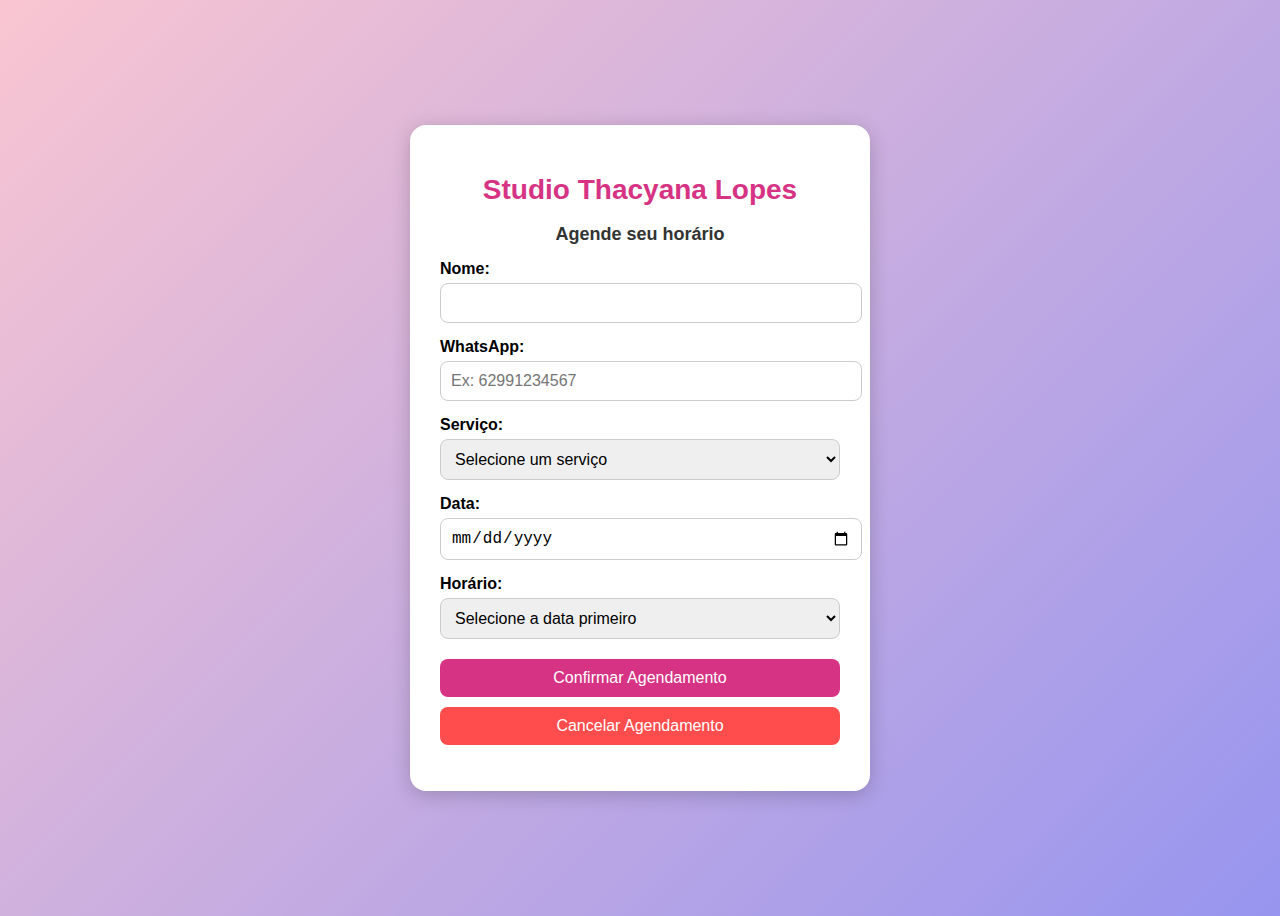
<file: index.html>
<!DOCTYPE html>
<html lang="pt-BR">
<head>
  <meta charset="UTF-8">
  <meta name="viewport" content="width=device-width, initial-scale=1.0">
  <title>Studio Thacyana Lopes - Agendamento</title>
  <link rel="stylesheet" href="style.css">
</head>
<body>
  <div class="container">
    <h1>Studio Thacyana Lopes</h1>
    <h2>Agende seu horário</h2>

    <form id="form-agendamento">
      <label>Nome:</label>
      <input type="text" id="nome" required>

      <label>WhatsApp:</label>
      <input type="tel" id="whatsapp" placeholder="Ex: 62991234567" required>

      <label>Serviço:</label>
      <select id="servico" required>
        <option value="">Selecione um serviço</option>
        <option value="Unha simples">Unha simples</option>
        <option value="Alongamento de unha">Alongamento de unha</option>
        <option value="Cílios">Cílios</option>
        <option value="Sobrancelha">Sobrancelha</option>
        <option value="Spa dos pés">Spa dos pés</option>
        <option value="Dermaplaning">Dermaplaning</option>
      </select>

      <label>Data:</label>
      <input type="date" id="data" required>

      <label>Horário:</label>
      <select id="horario" required>
        <option value="">Selecione a data primeiro</option>
      </select>

      <button type="submit">Confirmar Agendamento</button>
      <button type="button" id="btn-desmarcar" style="margin-top: 10px; background: #ff4c4c;">Cancelar Agendamento</button>
    </form>

    <p id="mensagem"></p>
  </div>

  <script src="script.js"></script>
</body>
</html>
</file>
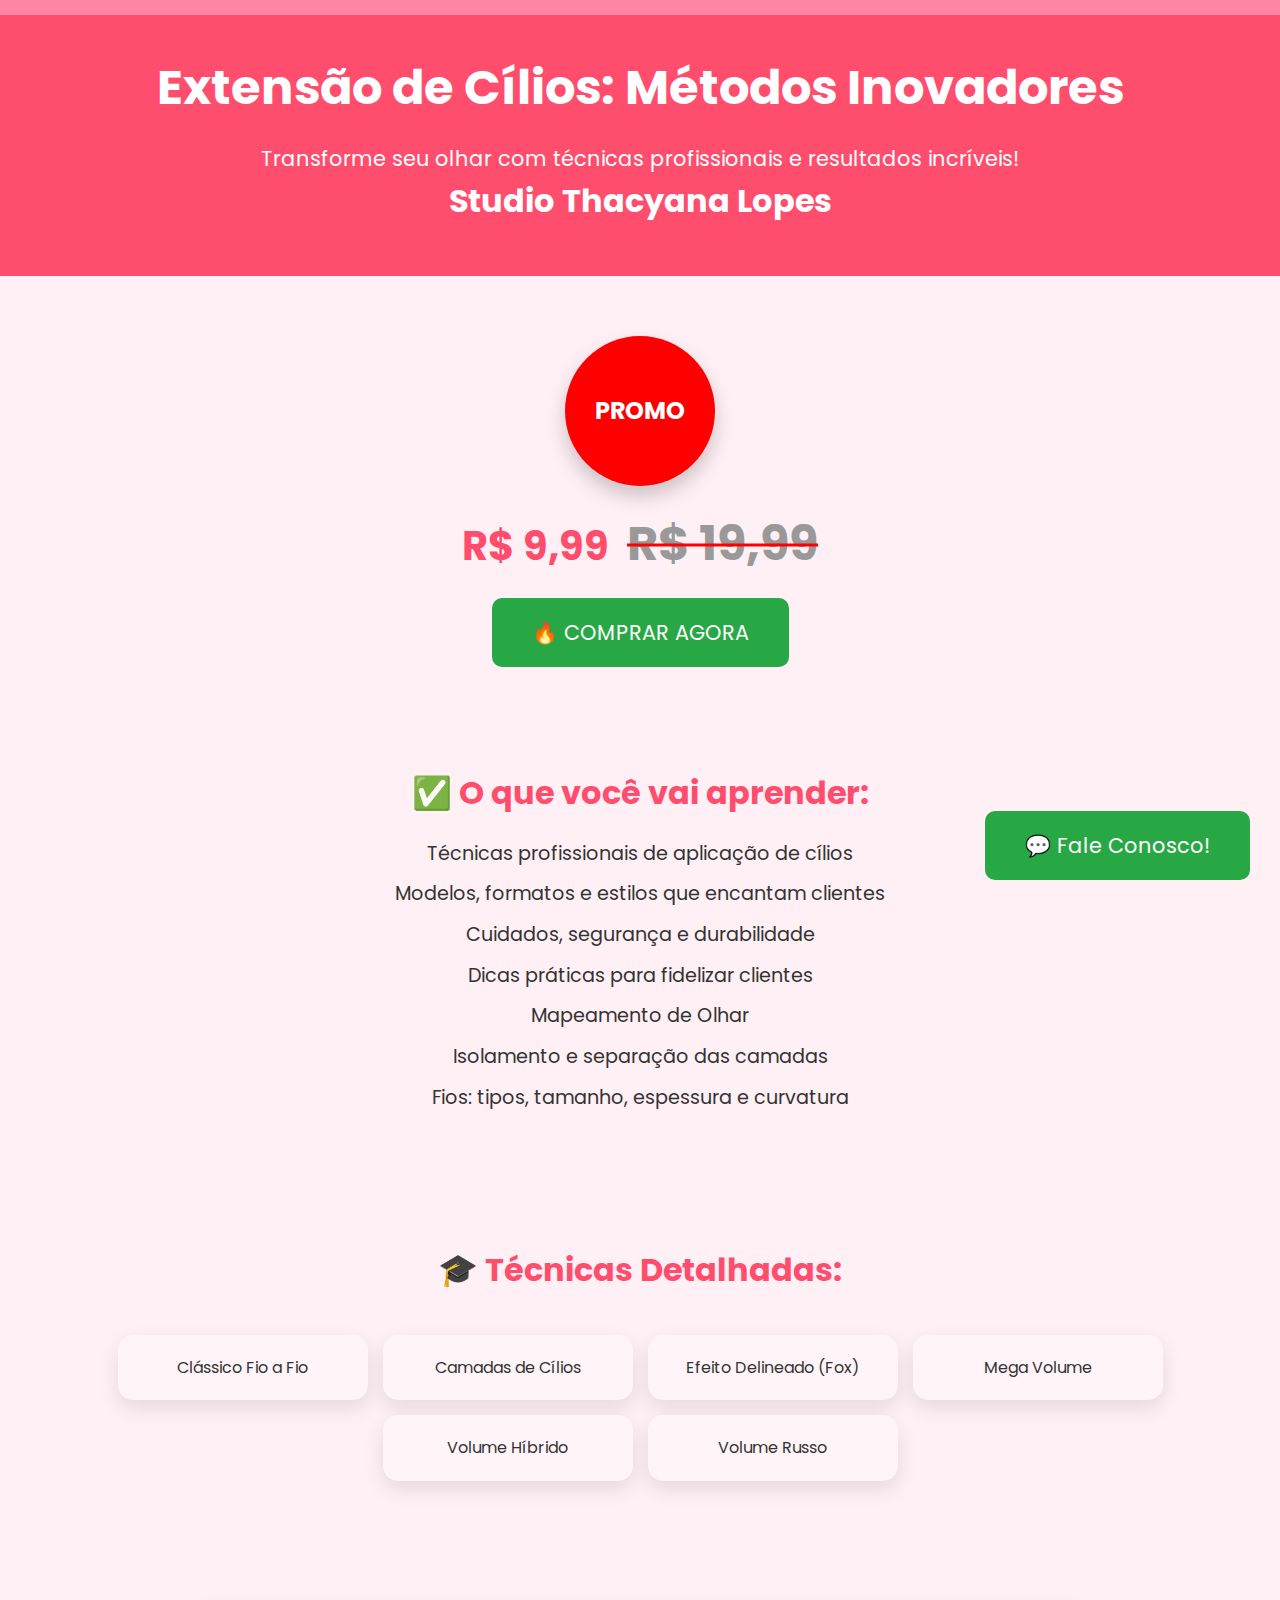
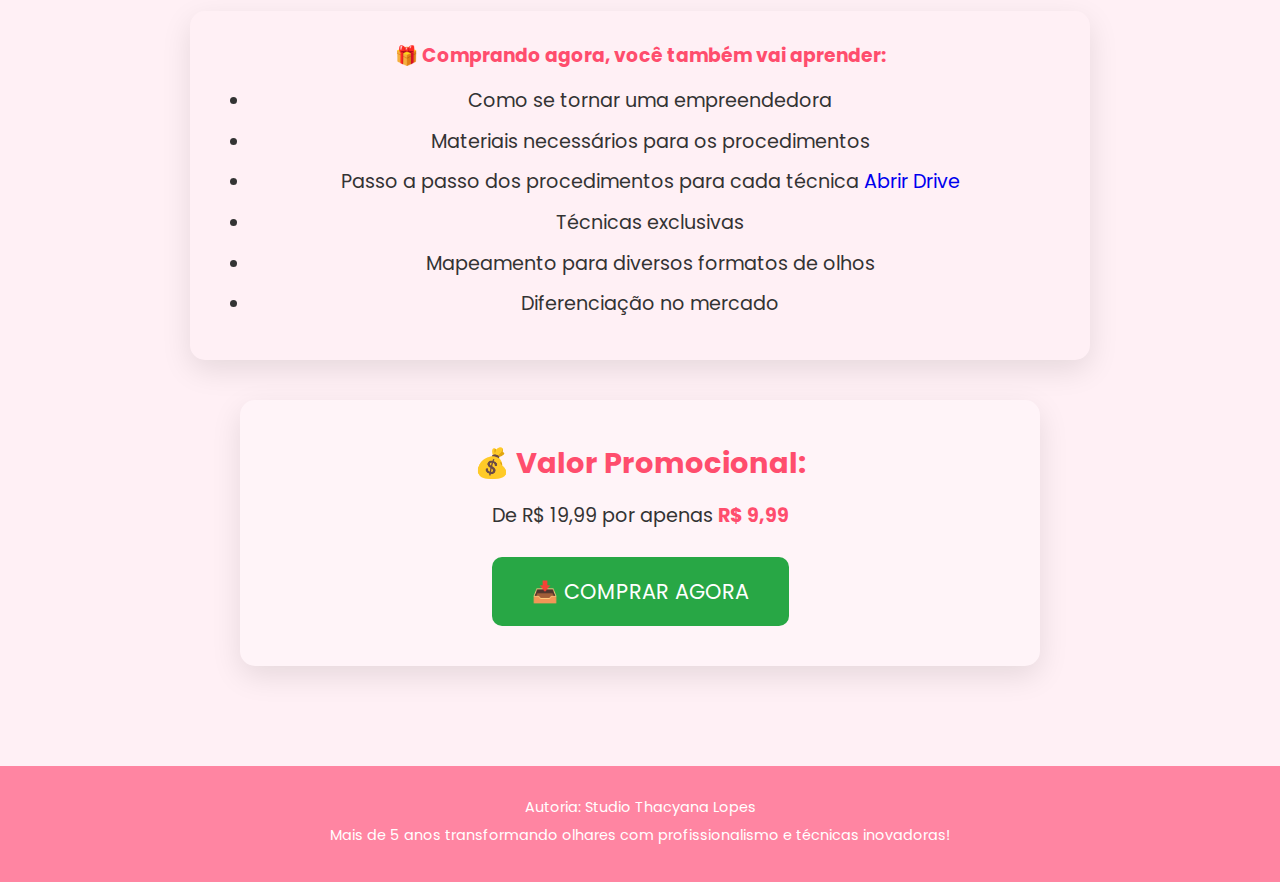
<file: extensao.html>
<!DOCTYPE html>
<html lang="pt-BR">
<head>
<meta charset="UTF-8">
<meta name="viewport" content="width=device-width, initial-scale=1.0">
<title>Extensão de Cílios: Métodos Inovadores</title>
<link href="https://fonts.googleapis.com/css2?family=Poppins:wght@400;600;700&display=swap" rel="stylesheet">
<style>
  * { margin: 0; padding: 0; box-sizing: border-box; font-family: 'Poppins', sans-serif; }
  body { background: #fff0f5; color: #333; line-height: 1.6; }

  a { text-decoration: none; }

  header {
    text-align: center;
    padding: 50px 20px;
    background: #ff4d6d;
    color: #fff;
    position: relative;
  }
  header h1 { font-size: 3em; margin-bottom: 15px; }
  header p { font-size: 1.3em; }

  /* Studio Thacyana Lopes animado */
  .studio-name {
    font-size: 2em;
    font-weight: bold;
    animation: colorFade 6s infinite, fadeInOut 6s infinite;
  }

  @keyframes colorFade {
    0%, 100% { color: white; }
    50% { color: gold; }
  }

  @keyframes fadeInOut {
    0%, 100% { opacity: 1; }
    50% { opacity: 0; }
  }

  .highlight-bar {
    position: absolute;
    top: 0;
    left: 0;
    width: 100%;
    height: 15px;
    background: #ff85a2;
    animation: moveBar 3s linear infinite;
  }
  @keyframes moveBar {
    0% {transform: translateX(0);}
    50% {transform: translateX(50%);}
    100% {transform: translateX(0);}
  }

  .container { max-width: 1200px; margin: auto; padding: 20px; }

  .offer { text-align: center; margin: 40px 0; position: relative; }

  /* Logo de promoção animada */
  .promo-logo {
    width: 150px;
    height: 150px;
    margin: 0 auto 20px auto;
    border-radius: 50%;
    background: red;
    color: #fff;
    display: flex;
    align-items: center;
    justify-content: center;
    font-weight: bold;
    font-size: 1.5em;
    box-shadow: 0 10px 20px rgba(0,0,0,0.2);
    animation: bounce 1.5s infinite;
  }

  @keyframes bounce {
    0%, 100% { transform: translateY(0); }
    50% { transform: translateY(-10px); }
  }

  .offer .price { font-size: 2.5em; color: #ff4d6d; font-weight: bold; margin-top: 10px; }
  .offer .original-price { font-size: 1.2em; color: #999; margin-left: 10px; position: relative; display: inline-block; }

  /* Riscar preço antigo corretamente */
  .offer .original-price::after {
    content: '';
    position: absolute;
    top: 50%;
    left: 0;
    width: 100%;
    height: 0;
    border-top: 3px solid red;
    transform: translateY(-50%);
    pointer-events: none;
  }

  .btn-buy, .btn-whatsapp {
    display: inline-block;
    background: #28a745;
    color: #fff;
    padding: 18px 40px;
    font-size: 1.3em;
    border-radius: 10px;
    margin: 15px 10px 0 10px;
    transition: 0.3s;
    animation: pulse 1s infinite;
  }
  @keyframes pulse {
    0% { transform: scale(1); box-shadow: 0 0 5px #28a745; }
    50% { transform: scale(1.05); box-shadow: 0 0 20px #28a745; }
    100% { transform: scale(1); box-shadow: 0 0 5px #28a745; }
  }

  .btn-buy:hover, .btn-whatsapp:hover { background: #218838; }

  .section { padding: 60px 20px; text-align: center; }
  .section h2 { font-size: 2em; margin-bottom: 20px; color: #ff4d6d; }
  .section p, .section li { max-width: 800px; margin: 0 auto 10px auto; font-size: 1.2em; }
  .section ul { list-style: none; padding-left: 0; }

  .techniques { display: flex; flex-wrap: wrap; justify-content: center; gap: 15px; margin: 40px 0; }
  .technique-box { background: #fff4f8; padding: 20px; border-radius: 15px; width: 250px; box-shadow: 0 8px 20px rgba(0,0,0,0.1); position: relative; transition: 0.3s; }
  .technique-box:hover { transform: translateY(-10px); box-shadow: 0 15px 30px rgba(0,0,0,0.2); }

  .bonus { background: #fff0f5; padding: 30px; border-radius: 15px; margin: 30px auto; max-width: 900px; box-shadow: 0 10px 30px rgba(0,0,0,0.1); }
  .bonus h3 { color: #ff4d6d; margin-bottom: 15px; }
  .bonus ul { list-style: disc; padding-left: 20px; }

  .guarantee { background: #fff4f8; padding: 40px 20px; text-align: center; border-radius: 15px; margin: 40px auto; max-width: 800px; box-shadow: 0 10px 30px rgba(0,0,0,0.1); }
  .guarantee h3 { font-size: 1.8em; color: #ff4d6d; margin-bottom: 15px; }

  footer { text-align: center; padding: 30px 20px; background: #ff85a2; color: #fff; margin-top: 40px; font-size: 0.9em; }
  footer p { margin-bottom: 5px; }

  .highlight { color: #ff4d6d; font-weight: bold; }

  .whatsapp-fixed { position: fixed; bottom: 20px; right: 20px; z-index: 999; }
</style>
</head>
<body>

<header>
  <div class="highlight-bar"></div>
  <h1>Extensão de Cílios: Métodos Inovadores</h1>
  <p>Transforme seu olhar com técnicas profissionais e resultados incríveis!</p>
  <div class="studio-name">Studio Thacyana Lopes</div>
</header>

<div class="container">

  <div class="offer">
    <div class="promo-logo">PROMO</div>
    <p class="price">R$ 9,99 <span class="original-price">R$ 19,99</span></p>
    <a href="https://pay.hotmart.com/U102257684N" class="btn-buy">🔥 COMPRAR AGORA</a>
  </div>

  <div class="section">
    <h2>✅ O que você vai aprender:</h2>
    <ul>
      <li>Técnicas profissionais de aplicação de cílios</li>
      <li>Modelos, formatos e estilos que encantam clientes</li>
      <li>Cuidados, segurança e durabilidade</li>
      <li>Dicas práticas para fidelizar clientes</li>
      <li>Mapeamento de Olhar</li>
      <li>Isolamento e separação das camadas</li>
      <li>Fios: tipos, tamanho, espessura e curvatura</li>
    </ul>
  </div>

  <div class="section">
    <h2>🎓 Técnicas Detalhadas:</h2>
    <div class="techniques">
      <div class="technique-box">Clássico Fio a Fio</div>
      <div class="technique-box">Camadas de Cílios</div>
      <div class="technique-box">Efeito Delineado (Fox)</div>
      <div class="technique-box">Mega Volume</div>
      <div class="technique-box">Volume Híbrido</div>
      <div class="technique-box">Volume Russo</div>
    </div>
  </div>

 <div class="section bonus">
    <h3>🎁 Comprando agora, você também vai aprender:</h3>
    <ul>
      <li>Como se tornar uma empreendedora</li>
      <li>Materiais necessários para os procedimentos</li>
      <li>Passo a passo dos procedimentos para cada técnica <a href="#" target="_blank">Abrir Drive</a></li>
      <li>Técnicas exclusivas</li>
      <li>Mapeamento para diversos formatos de olhos</li>
      <li>Diferenciação no mercado</li>
    </ul>
</div>

  <div class="section guarantee">
    <h3>💰 Valor Promocional:</h3>
    <p>De <span class="original-price">R$ 19,99</span> por apenas <span class="highlight">R$ 9,99</span></p>
    <a href="https://pay.hotmart.com/U102257684N" class="btn-buy">📥 COMPRAR AGORA</a>
  </div>

</div>

<footer>
  <p>Autoria: Studio Thacyana Lopes</p>
  <p>Mais de 5 anos transformando olhares com profissionalismo e técnicas inovadoras!</p>
</footer>

<a href="https://wa.me/556293347287" target="_blank" class="whatsapp-fixed btn-whatsapp">💬 Fale Conosco!</a>

</body>
</html>
</file>
<file: style.css>
body {
  font-family: 'Poppins', sans-serif;
  background: linear-gradient(135deg, #f9c5d1, #9795ef);
  min-height: 100vh;
  display: flex;
  align-items: center;
  justify-content: center;
}

.container {
  background: white;
  padding: 30px;
  border-radius: 16px;
  box-shadow: 0 4px 20px rgba(0,0,0,0.2);
  max-width: 400px;
  width: 100%;
  text-align: center;
}

h1 {
  color: #d63384;
  font-size: 28px;
}

h2 {
  font-size: 18px;
  color: #333;
}

label {
  display: block;
  margin-top: 15px;
  text-align: left;
  font-weight: 600;
}

input, select, button {
  width: 100%;
  padding: 10px;
  margin-top: 5px;
  border-radius: 8px;
  border: 1px solid #ccc;
  font-size: 16px;
}

button {
  background: #d63384;
  color: white;
  border: none;
  cursor: pointer;
  transition: 0.3s;
  margin-top: 20px;
}

button:hover {
  background: #a71d63;
}

#mensagem {
  margin-top: 15px;
  color: green;
  font-weight: bold;
}
</file>
